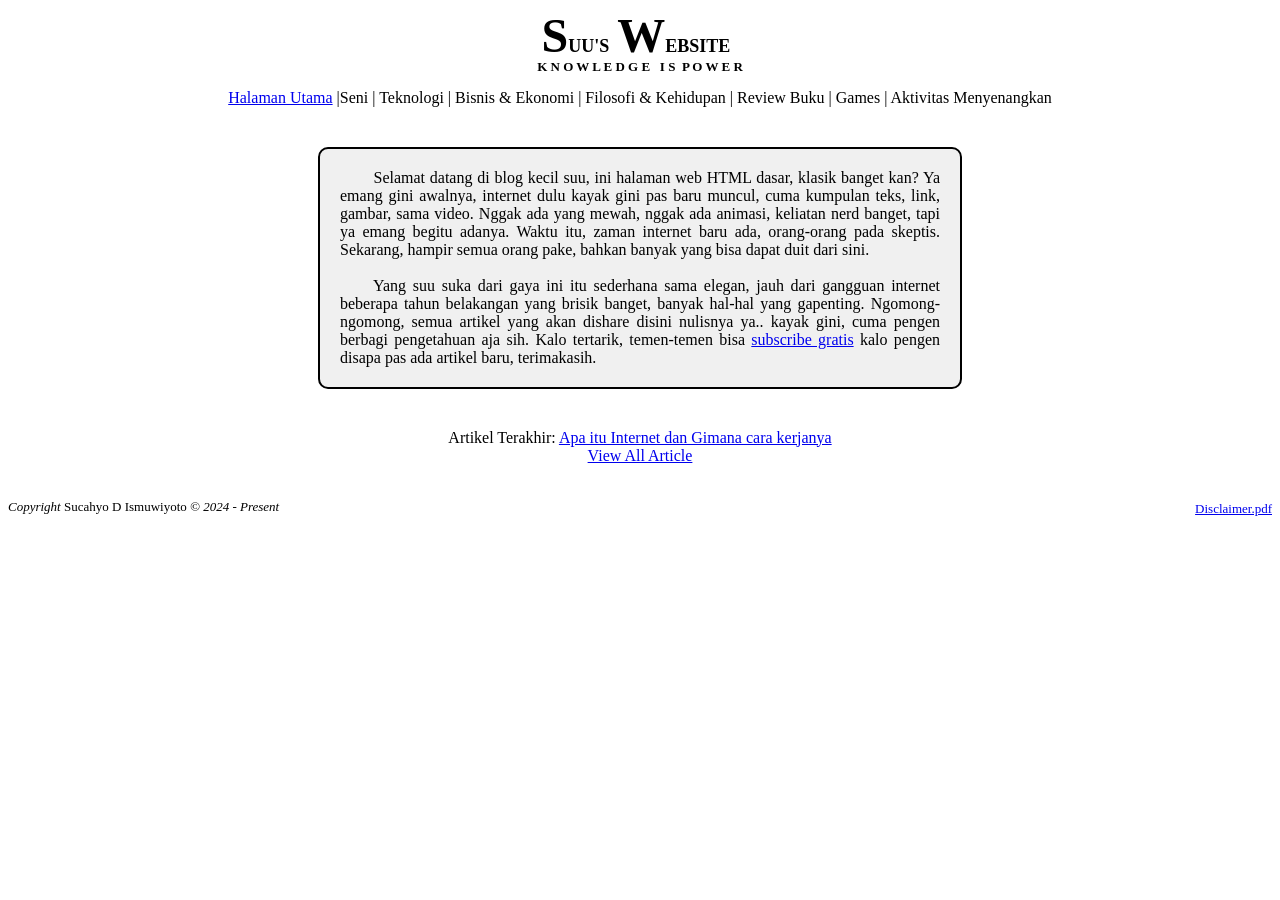
<file: index.html>
<!DOCTYPE html>
<html lang="id">
    <style>
        h1 {
            text-align: center;
            line-height: 0.5;
            margin: 0;
            padding: 0;
        }
        font {
            display: inline-block;
        }
        .box {
            width: 600px;
            padding: 20px;
            border: 2px solid black;
            border-radius: 10px;
            background-color: #f0f0f0;
            text-align: justify;
            margin: 40px auto;
        }
        .list{
            text-align: center;
        }
        .footer .left{
            padding-left: 500px auto;
            float: left;
        }
        .footer .right{
            padding-right: 500px auto;
            float: right;
        }
    </style>
    <head>
        <meta charset="UTF-8">
        <title>Suu's Website</title>
    </head>
    <body>
        <h1>
            <br>
            <b><font size="10">S</font><font size="4">UU'S</font></b>
            <b><font size="10">W</font><font size="4">EBSITE</font></b>
            <b><font size="4"> </font></b><br>
            <font size="2">K N O W L E D G E &nbsp;&nbsp;I S&nbsp; P O W E R</font>
        </h1>
        <br>
        <div class="list">
            <font size="3"><a href="index.html">Halaman Utama</a> |Seni | Teknologi | Bisnis & Ekonomi | Filosofi & Kehidupan |
             Review Buku | Games | Aktivitas Menyenangkan</font>
            </div>
        <div class="box">
        <font size="3">
            &nbsp;&nbsp;&nbsp;&nbsp;&nbsp;&nbsp;&nbsp;Selamat datang di blog kecil suu, ini halaman web HTML dasar, klasik banget kan?
            Ya emang gini awalnya, internet dulu kayak gini pas baru muncul, cuma kumpulan teks,
            link, gambar, sama video.
            Nggak ada yang mewah, nggak ada animasi, keliatan nerd banget, tapi ya emang begitu adanya.
            Waktu itu, zaman internet baru ada, orang-orang pada skeptis. Sekarang,
            hampir semua orang pake, bahkan banyak yang bisa dapat duit dari sini.
            <br>
            <br>
            &nbsp;&nbsp;&nbsp;&nbsp;&nbsp;Yang suu suka dari gaya ini itu sederhana sama elegan,
            jauh dari gangguan internet beberapa tahun belakangan yang brisik banget, banyak hal-hal yang gapenting. Ngomong-ngomong, semua artikel yang akan dishare disini nulisnya ya.. kayak gini,
            cuma pengen berbagi pengetahuan aja sih. Kalo tertarik, temen-temen bisa <a href="index.html">subscribe gratis</a>
             kalo pengen disapa pas ada artikel baru, terimakasih.
        </font>
        </div>
        <p>
            <center>
            <font size="3">
            Artikel Terakhir: <a href="internet.html">Apa itu Internet dan Gimana cara kerjanya</a>
            <br>
            <a href="allarticle.html">View All Article</a>
            </font>
            </center>
        </p>
    </body>
    <footer>
        <br>
        <div class="footer">
            <font size="2">
            <div class="left">
            <i>Copyright</i> Sucahyo D Ismuwiyoto <i>© 2024 - Present</i>
            </div>
            <div class="right">
            <a href="Disclaimer.pdf">Disclaimer.pdf</a>
            </font>
            </div>
        </div>
    </footer>
</html>
</file>
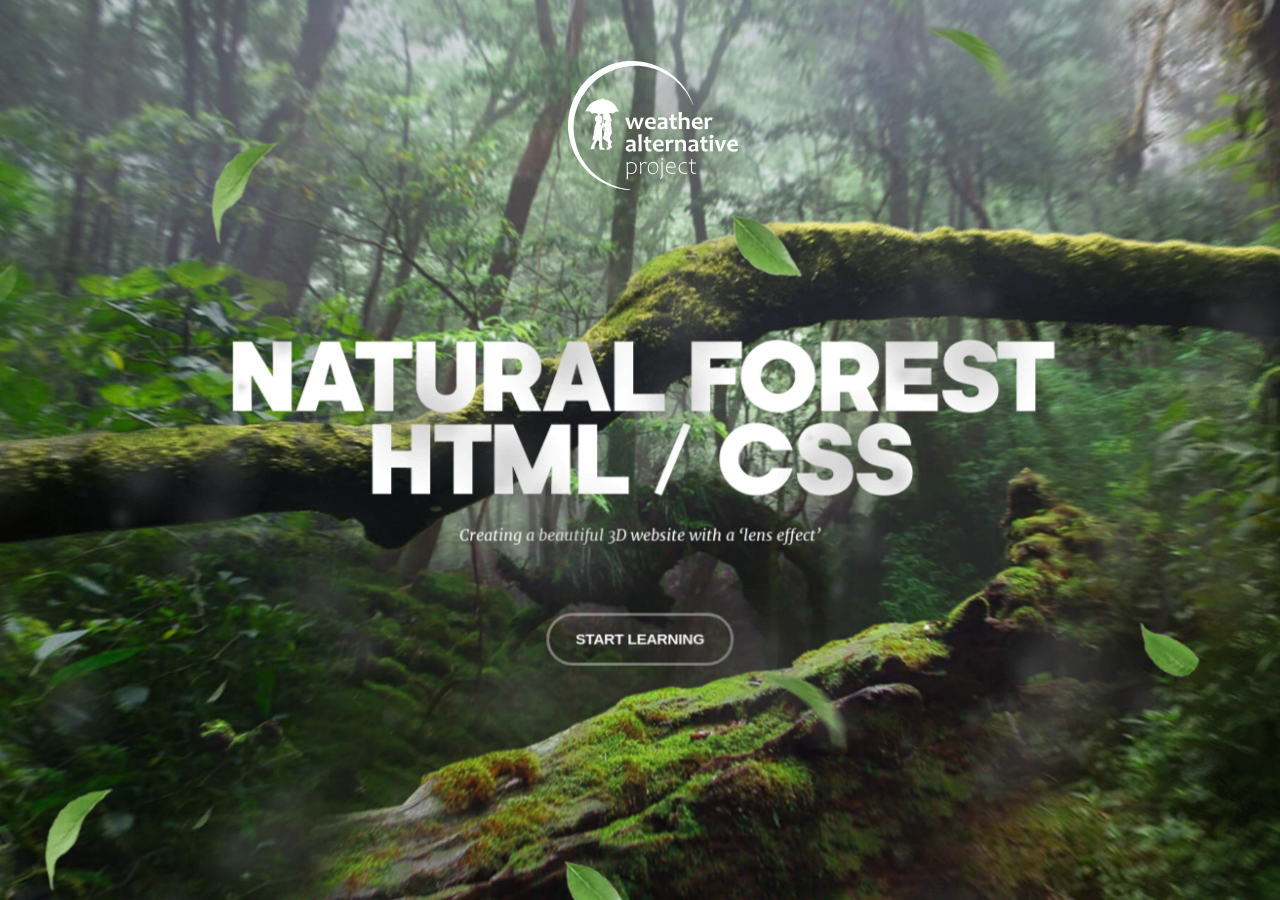
<file: learnparalax/index.html>
<!DOCTYPE html>
<html lang="en">
<head>
    <meta charset="UTF-8">
    <meta name="viewport" content="width=device-width, initial-scale=1.0">
    <title>Document</title>
    <link rel="stylesheet" href="css/main.css">
    <script src="js/app.js" defer></script>
    <script src="libs/rain.js" defer></script>
</head>
<body>
    
    <div class="logo" style="background-image: url(img/logo.svg);"></div>

    <section class="layers">
        <div class="layers__container">
            <div class="layers__item layer-1" style="background-image: url(img/layer-1.jpg);"></div>
            <div class="layers__item layer-2" style="background-image: url(img/layer-2.png);"></div>
            <div class="layers__item layer-3">
                <div class="hero-content">
                    <h1>Natural Forest <span>HTML / CSS</span></h1>
                    <div class="hero-content__p">Creating a beautiful 3D website with a ‘lens effect’</div>
                    <button onclick="window.location.href='https://Aestheronaut.github.io/';" class="button-start">Start Learning</button>
                </div>
            </div>
            <div class="layers__item layer-4">
                <!-- <canvas class="rain"></canvas> -->
            </div>
            <div class="layers__item layer-5" style="background-image: url(img/layer-5.png);"></div>
            <div class="layers__item layer-6" style="background-image: url(img/layer-6.png);"></div>
        </div>
    </section>
    
</body>
</html>
</file>
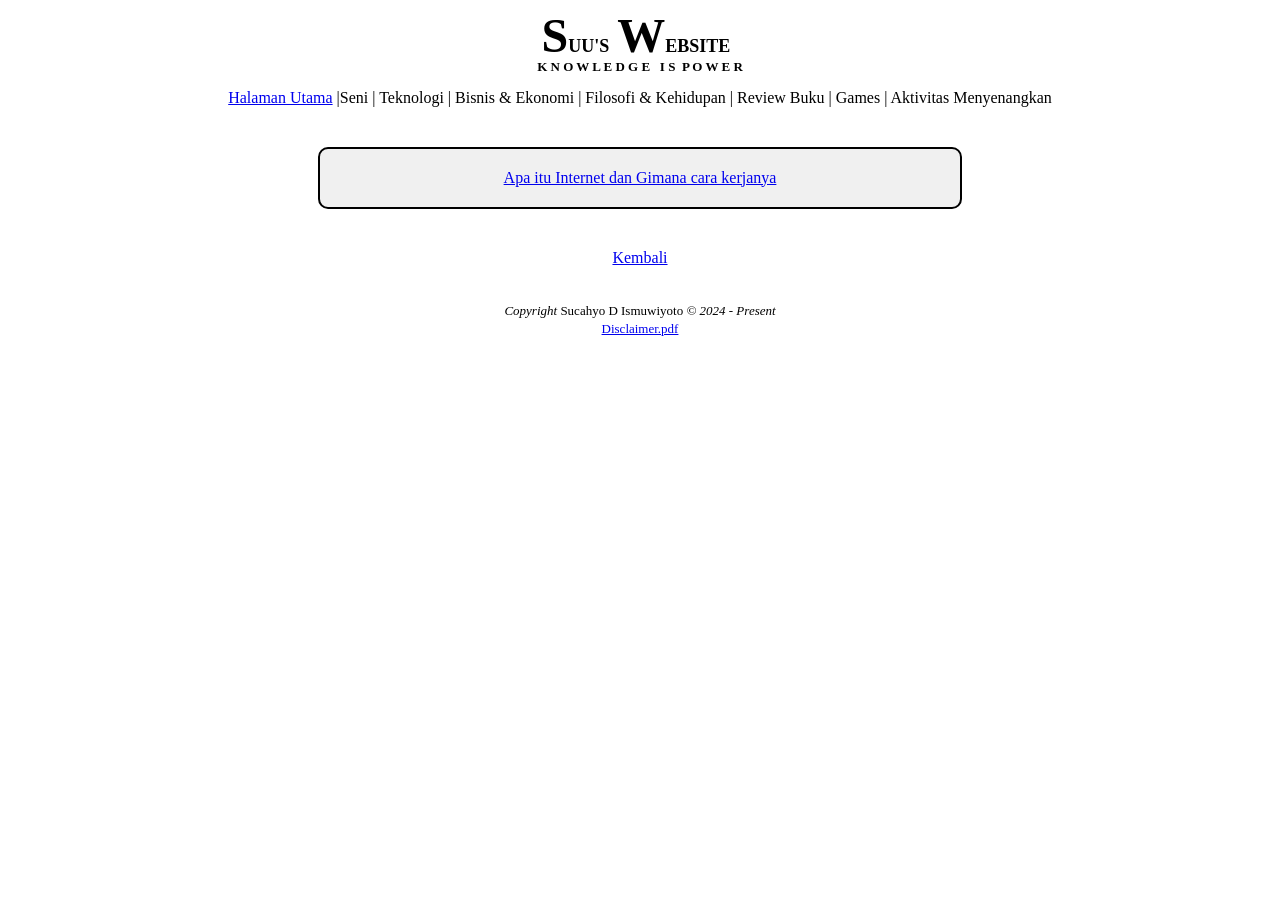
<file: allarticle.html>
<!DOCTYPE html>
<html lang="id">
    <style>
        h1 {
            text-align: center;
            line-height: 0.5;
            margin: 0;
            padding: 0;
        }
        font {
            display: inline-block;
        }
        .box {
            width: 600px;
            padding: 20px;
            border: 2px solid black;
            border-radius: 10px;
            background-color: #f0f0f0;
            text-align: center;
            margin: 40px auto;
        }
        .list{
            text-align: center;
        }
        footer{
            text-align: center;
        }
    </style>
    <head>
        <meta charset="UTF-8">
        <title>Suu's Website</title>
    </head>
    <body>
        <h1>
            <br>
            <b><font size="10">S</font><font size="4">UU'S</font></b>
            <b><font size="10">W</font><font size="4">EBSITE</font></b>
            <b><font size="4"> </font></b><br>
            <font size="2">K N O W L E D G E &nbsp;&nbsp;I S&nbsp; P O W E R</font>
        </h1>
        <br>
        <div class="list">
            <font size="3"><a href="index.html">Halaman Utama</a> |Seni | Teknologi | Bisnis & Ekonomi | Filosofi & Kehidupan |
             Review Buku | Games | Aktivitas Menyenangkan</font>
            </div>
        <div class="box">
        <font size="3">
            <center>
                <a href="internet.html">Apa itu Internet dan Gimana cara kerjanya</a>
            </center>
        </font>
        </div>
        <p>
            <center>
            <font size="3">
            <a href="index.html">Kembali</a>
            </font>
            </center>
        </p>
    </body>
    <footer>
        <br>
        <div class="footer">
            <font size="2">
            <div class="left">
            <i>Copyright</i> Sucahyo D Ismuwiyoto <i>© 2024 - Present</i>
            </div>
            <div class="right">
            <a href="Disclaimer.pdf">Disclaimer.pdf</a>
            </font>
            </div>
        </div>
    </footer>
</html>
</file>
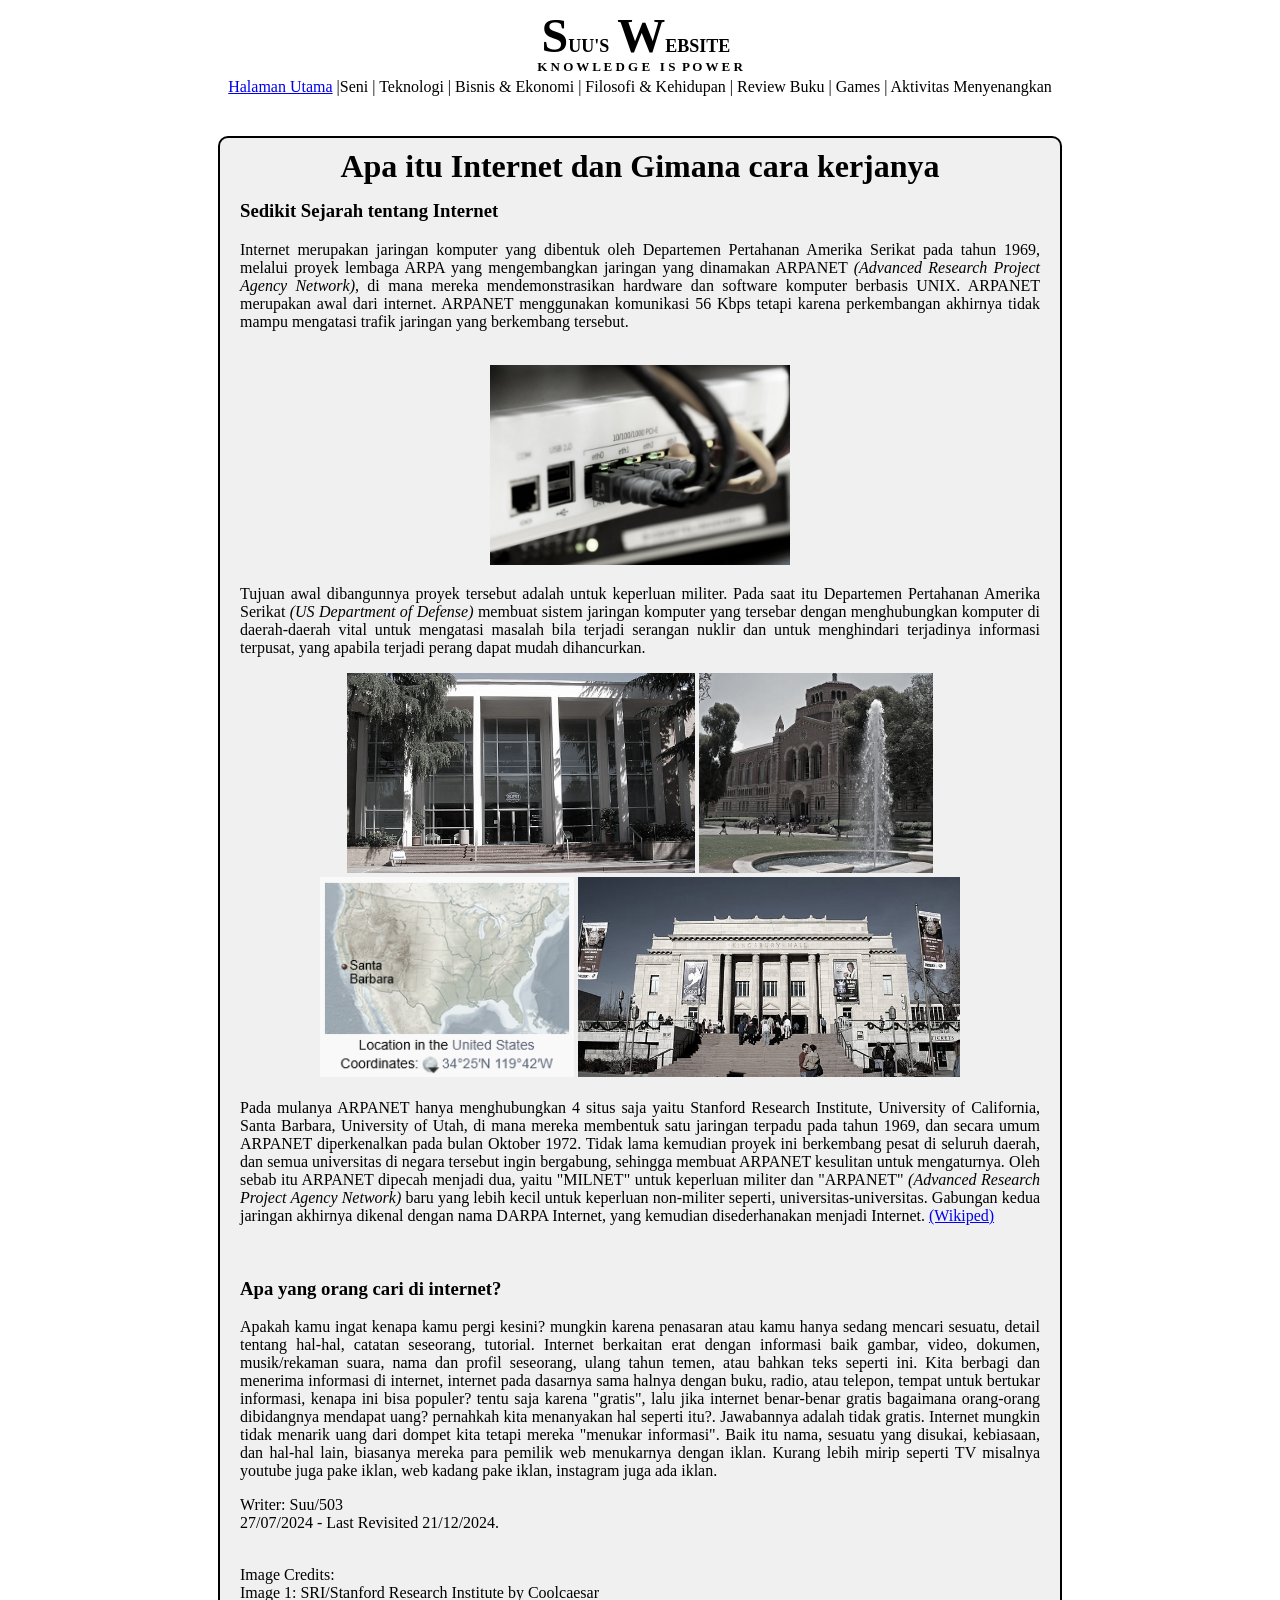
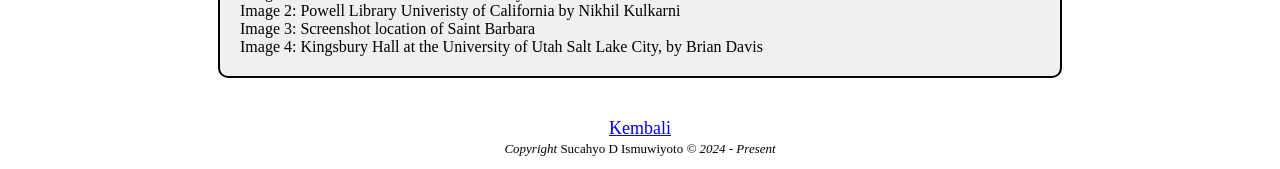
<file: internet.html>
<!DOCTYPE html>
<html lang="id">
    <style>
        .bw{
            filter: grayscale(80%);
        }
        h1 {
            text-align: center;
            line-height: 0.5;
            margin: 0;
            padding-bottom: 0.2cm;
        }
        font {
            display: inline-block;
        }
        .box {
            width: 800px;
            padding: 20px;
            border: 2px solid black;
            border-radius: 10px;
            background-color: #f0f0f0;
            text-align: justify;
            margin: 40px auto;
        }
        .list{
            text-align: center;
            margin: 0;
            padding: 0;
        }
        footer{
            padding-bottom: 0.1cm;
        }
    </style>
    <head>
        <meta charset="UTF-8">
        <title>Suu's Website</title>
    </head>
    <body>
        <h1>
            <br>
            <b><font size="10">S</font><font size="4">UU'S</font></b>
            <b><font size="10">W</font><font size="4">EBSITE</font></b>
            <b><font size="4"> </font></b><br>
            <font size="2">K N O W L E D G E &nbsp;&nbsp;I S&nbsp; P O W E R</font>
        </h1>
        <div class="list">
        <font size="3"><a href="index.html">Halaman Utama</a> |Seni | Teknologi | Bisnis & Ekonomi | Filosofi & Kehidupan |
         Review Buku | Games | Aktivitas Menyenangkan</font>
        </div>
        <div class="box">
        <h1>
            <font size="6">
            Apa itu Internet dan Gimana cara kerjanya
            </font>
        </h1>
        <h3>
            <b>Sedikit Sejarah tentang Internet</b>
        </h3>
        <p>
            Internet merupakan jaringan komputer yang dibentuk oleh Departemen Pertahanan
            Amerika Serikat pada tahun 1969, melalui proyek lembaga ARPA yang mengembangkan
            jaringan yang dinamakan ARPANET <i>(Advanced Research Project Agency Network)</i>,
            di mana mereka mendemonstrasikan hardware dan software komputer berbasis UNIX.
            ARPANET merupakan awal dari internet. ARPANET menggunakan komunikasi 56 Kbps
            tetapi karena perkembangan akhirnya tidak mampu mengatasi trafik jaringan yang
            berkembang tersebut.
        </p>
        <br>
        <center>
            <img src="pexels-pixabay-159304.jpg" height="200" class="bw">
        </center>
        <p>
            Tujuan awal dibangunnya proyek tersebut adalah untuk keperluan militer.
            Pada saat itu Departemen Pertahanan Amerika Serikat <i>(US Department of Defense)</i>
            membuat sistem jaringan komputer yang tersebar dengan menghubungkan komputer
            di daerah-daerah vital untuk mengatasi masalah bila terjadi serangan nuklir
            dan untuk menghindari terjadinya informasi terpusat, yang apabila terjadi
            perang dapat mudah dihancurkan.
        <center>
            <img src="640px-SRI_International_HQ.jpg" height="200" class="bw">
            <img src="561px-Powell_Library_(cropped).jpeg" height="200" class="bw">
            <img src="Screenshot 2024-12-21 222113.png" height="200" class="bw">
            <img src="640px-Kingsbury_Hall.jpg" height="200" class="bw">
        </center>
        <br>
            Pada mulanya ARPANET hanya menghubungkan 4 situs
            saja yaitu Stanford Research Institute, University of California, Santa Barbara,
            University of Utah, di mana mereka membentuk satu jaringan terpadu pada tahun
            1969, dan secara umum ARPANET diperkenalkan pada bulan Oktober 1972. Tidak lama
            kemudian proyek ini berkembang pesat di seluruh daerah, dan semua universitas
            di negara tersebut ingin bergabung, sehingga membuat ARPANET kesulitan untuk
            mengaturnya. Oleh sebab itu ARPANET dipecah menjadi dua, yaitu "MILNET" untuk
            keperluan militer dan "ARPANET" <i>(Advanced Research Project Agency Network)</i> baru
            yang lebih kecil untuk keperluan non-militer seperti, universitas-universitas.
            Gabungan kedua jaringan akhirnya dikenal dengan nama DARPA Internet, yang
            kemudian disederhanakan menjadi Internet. <a href="https://id.wikipedia.org/wiki/Sejarah_Internet">(Wikiped)</a>
        </p>
        <br>
        <h3>
            <b>Apa yang orang cari di internet?</b>
        </h3>
        <p>
            Apakah kamu ingat kenapa kamu pergi kesini? mungkin karena penasaran atau kamu hanya sedang mencari sesuatu,
            detail tentang hal-hal, catatan seseorang, tutorial. Internet berkaitan erat dengan informasi
            baik gambar, video, dokumen, musik/rekaman suara, nama dan profil seseorang, ulang tahun temen,
            atau bahkan teks seperti ini. Kita berbagi dan menerima informasi di internet, internet pada dasarnya
            sama halnya dengan buku, radio, atau telepon, tempat untuk bertukar informasi,
            kenapa ini bisa populer? tentu saja karena "gratis", lalu jika internet benar-benar
            gratis bagaimana orang-orang dibidangnya mendapat uang? pernahkah kita menanyakan hal seperti itu?.
            Jawabannya adalah tidak gratis. Internet mungkin tidak menarik uang dari dompet kita tetapi mereka "menukar informasi". Baik itu nama, sesuatu yang disukai, kebiasaan, dan hal-hal lain, biasanya mereka para pemilik web menukarnya dengan iklan. Kurang lebih mirip seperti TV misalnya youtube juga pake iklan, web kadang pake iklan, instagram juga ada iklan.
        </p>
        <p>
            Writer: Suu/503
            <br>
            27/07/2024 - Last Revisited 21/12/2024.
        </p>
        <font size="3">
            <br>Image Credits:
            <br>Image 1: SRI/Stanford Research Institute by Coolcaesar
            <br>Image 2: Powell Library Univeristy of California by Nikhil Kulkarni
            <br>Image 3: Screenshot location of Saint Barbara
            <br>Image 4: Kingsbury Hall at the University of Utah Salt Lake City, by Brian Davis
            </font>
        </div>
    </body>
    <footer>
        <center>
        <font size="4"><a href="index.html">Kembali</a></font>
        <br>
        <font size="2">
            <i>Copyright</i> Sucahyo D Ismuwiyoto <i>© 2024 - Present</i>
            </font>
        </center>
    </footer>
</html>
</file>
<file: learnparalax/css/main.css>
* {
    margin: 0;
    padding: 0;
    box-sizing: border-box;
}
:root{
    --index: calc(1vw + 1vh);
    --transition: 1.5s cubic-bezier(.05, .5, 0, 1);
}
@font-face {
    font-family: kamerik-3d;
    src: url(../fonts/kamerik205-heavy.woff2);
    font-weight: 900;
}
@font-face {
    font-family: merriweather-italic-3d;
    src: url(../fonts/merriweather-regular-italic.woff2);
}
body{
    background-color: #000;
    color: #fff;
    font-family: kamerik-3d;
}
.logo{
	--logo-size: calc(var(--index) * 7.8);
	width: var(--logo-size);
	height: var(--logo-size);
	background-repeat: no-repeat;
	position: absolute;
	left: calc(51% - calc(var(--logo-size) / 2));
	top: calc(var(--index) * 2.8);
	z-index: 1;
}
.layers{
    perspective: 1000px;
    overflow: hidden;
}
.layers__container{
    height: 100vh;
    min-height: 500px;
    transform-style: preserve-3d;
    transform: rotateX(var(--move-y)) rotateY(var(--move-x));
    will-change: transform;
    transition: transform var(--transition);
}
.layers__item{
    position: absolute;
    inset: -5vw;
    background-size: cover;
    background-position: center;
    display: flex;
    align-items: center;
    justify-content: center;
}
.layer-1 {
    transform: translateZ(-55px) scale(1.06);
}
.layer-2 {
    transform: translateZ(80px) scale(.88);
}
.layer-3 {
    transform: translateZ(180px) scale(.8);
}
.layer-4 {
    transform: translateZ(190px) scale(.9);
}
.layer-5 {
    transform: translateZ(300px) scale(.9);
}
.layer-6{
    transform: translateZ(380px);
}
.hero-content{
    font-size: calc(var(--index) * 2.9);
    text-align: center;
	text-transform: uppercase;
	letter-spacing: calc(var(--index) * -.15);
	line-height: 1.35em;
	margin-top: calc(var(--index) * 5.5);
}
.hero-content span {
	display: block;
}
.hero-content__p {
	text-transform: none;
	font-family: merriweather-italic-3d;
	letter-spacing: normal;
	font-size: calc(var(--index) * .73);
	line-height: 3;
}
.button-start {
	font-family: Arial;
	font-weight: 600;
	text-transform: uppercase;
	font-size: calc(var(--index) * .71);
	letter-spacing: -.02vw;
	padding: calc(var(--index) * .7) calc(var(--index) * 1.25);
	background-color: transparent;
	color: #fff;
	border-radius: 10em;
	border: rgb(255 255 255 / .4) 3px solid;
	outline: none;
	cursor: pointer;
	margin-top: calc(var(--index) * 2.5);
}
.layer-4, .layer-5, .layer-6 {
	pointer-events: none;
}
</file>
